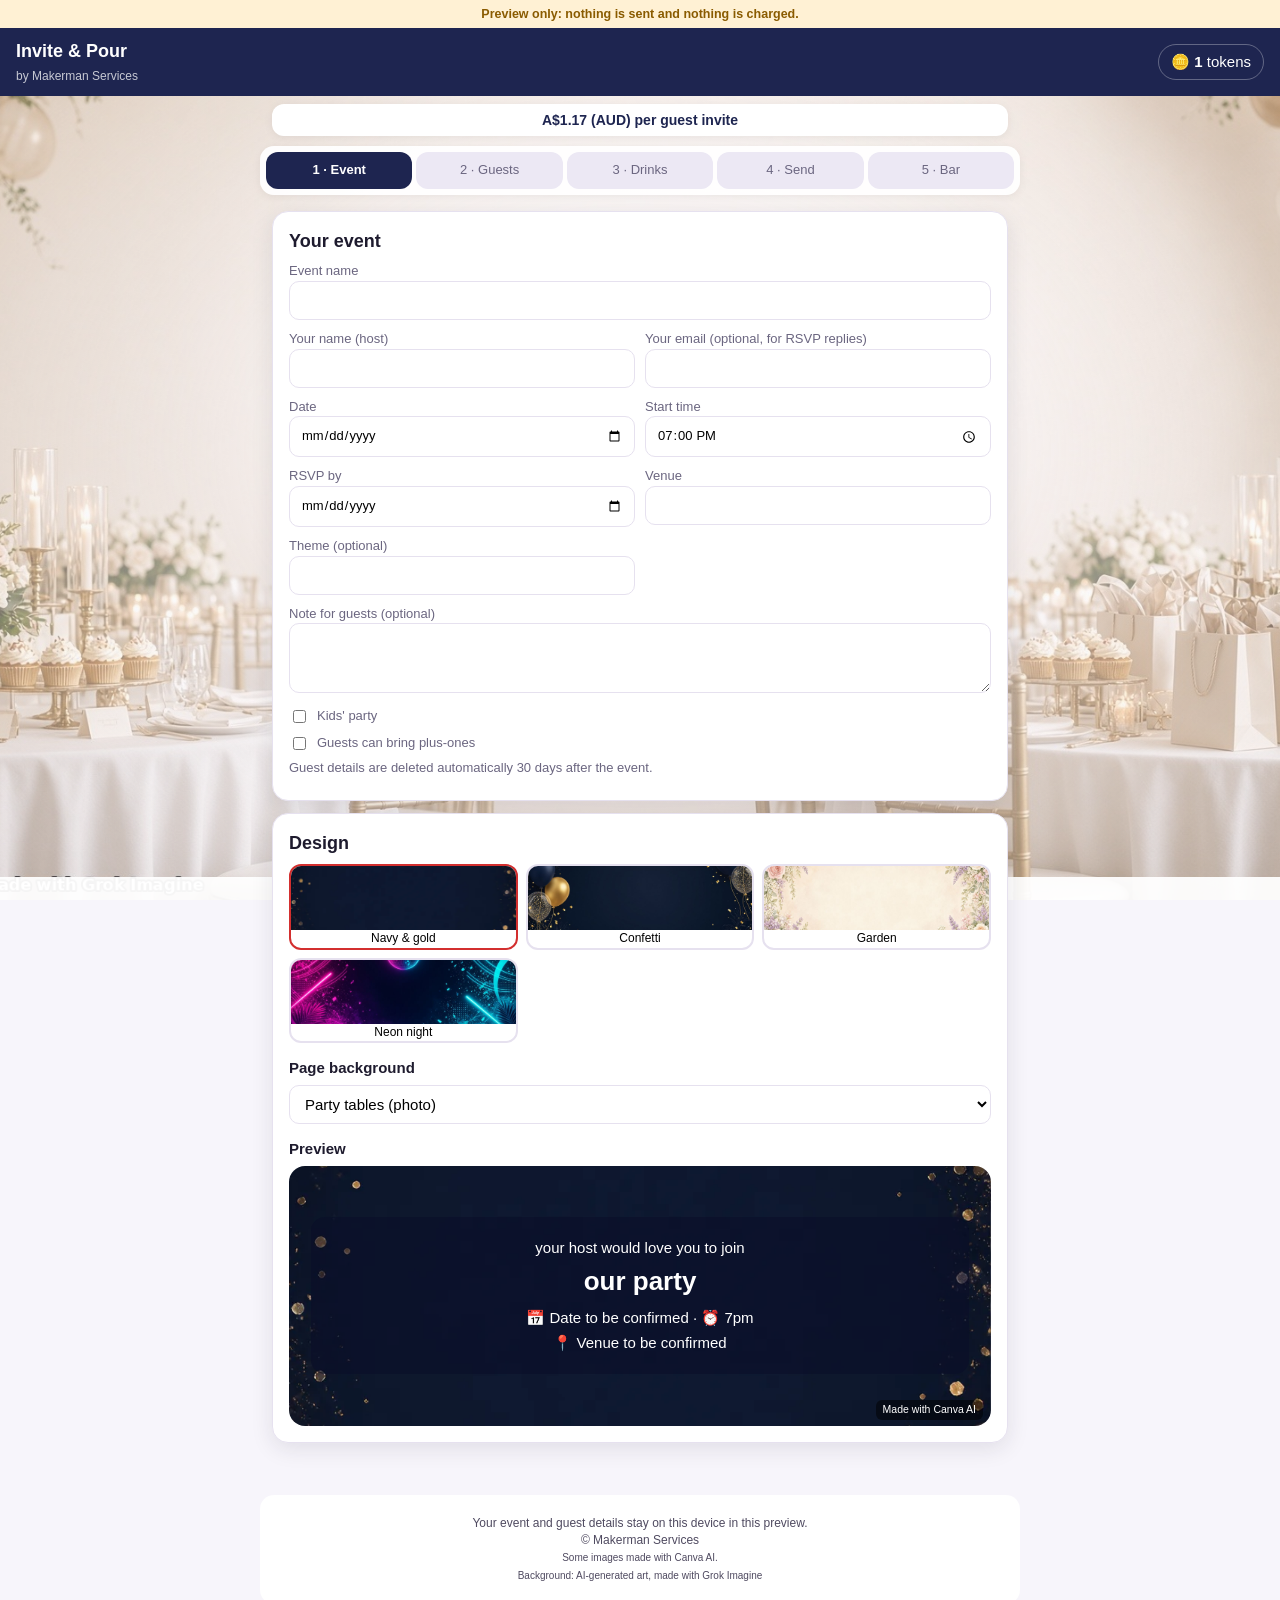
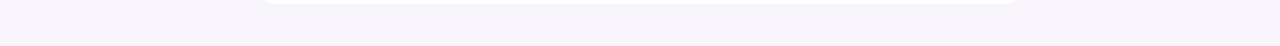
<file: index.html>
<!doctype html>
<html lang="en-AU">
<head>
<meta charset="utf-8">
<meta name="viewport" content="width=device-width, initial-scale=1, viewport-fit=cover">
<meta name="robots" content="noindex,nofollow,noarchive">
<meta name="theme-color" content="#1E2550">
<title>Invite &amp; Pour by Makerman Services: party invitations, RSVPs and drink coupons</title>
<link rel="stylesheet" href="style.css">
</head>
<body>
<div id="pageBg" class="page-bg" aria-hidden="true"></div><div class="page-fade" aria-hidden="true"></div><div id="pageCap" class="page-artlabel page-cap" data-testid="page-cap" aria-hidden="true" hidden></div>
<div class="layer">
<div class="pv" data-testid="preview-banner">Preview only: nothing is sent and nothing is charged.</div>
<header class="top"><div class="brand"><strong id="appName">Invite &amp; Pour</strong><span id="appBrand">by Makerman Services</span></div><button class="wallet" id="walletBtn" data-testid="wallet">🪙 <b id="tokBal">0</b> tokens</button></header>
<p class="price-line" id="priceLine" data-testid="price-line">A$1.17 (AUD) per guest invite</p>
<nav class="tabs" id="tabs">
  <button data-tab="event" class="on">1 · Event</button><button data-tab="guests">2 · Guests</button><button data-tab="drinks">3 · Drinks</button><button data-tab="send">4 · Send</button><button data-tab="bar">5 · Bar</button>
</nav>
<main id="app"></main>
<div id="modal" class="modal" hidden><div class="sheet"><button class="x" data-close aria-label="Close">×</button><div id="modalBody"></div></div></div>
<div id="toast" class="toast" hidden></div>
<footer class="foot">Your event and guest details stay on this device in this preview.<br>© Makerman Services<br><small data-testid="canva-credit">Some images made with Canva AI.</small><br><small id="pageArtLabel" data-testid="page-art-label" hidden></small><br><small id="pageArtNotice" data-testid="page-art-notice" hidden></small></footer>
</div>
<script src="vendor/qrcode.js"></script>
<script src="config.js"></script>
<script src="copy.js"></script>
<script src="app.js"></script>
</body>
</html>
</file>
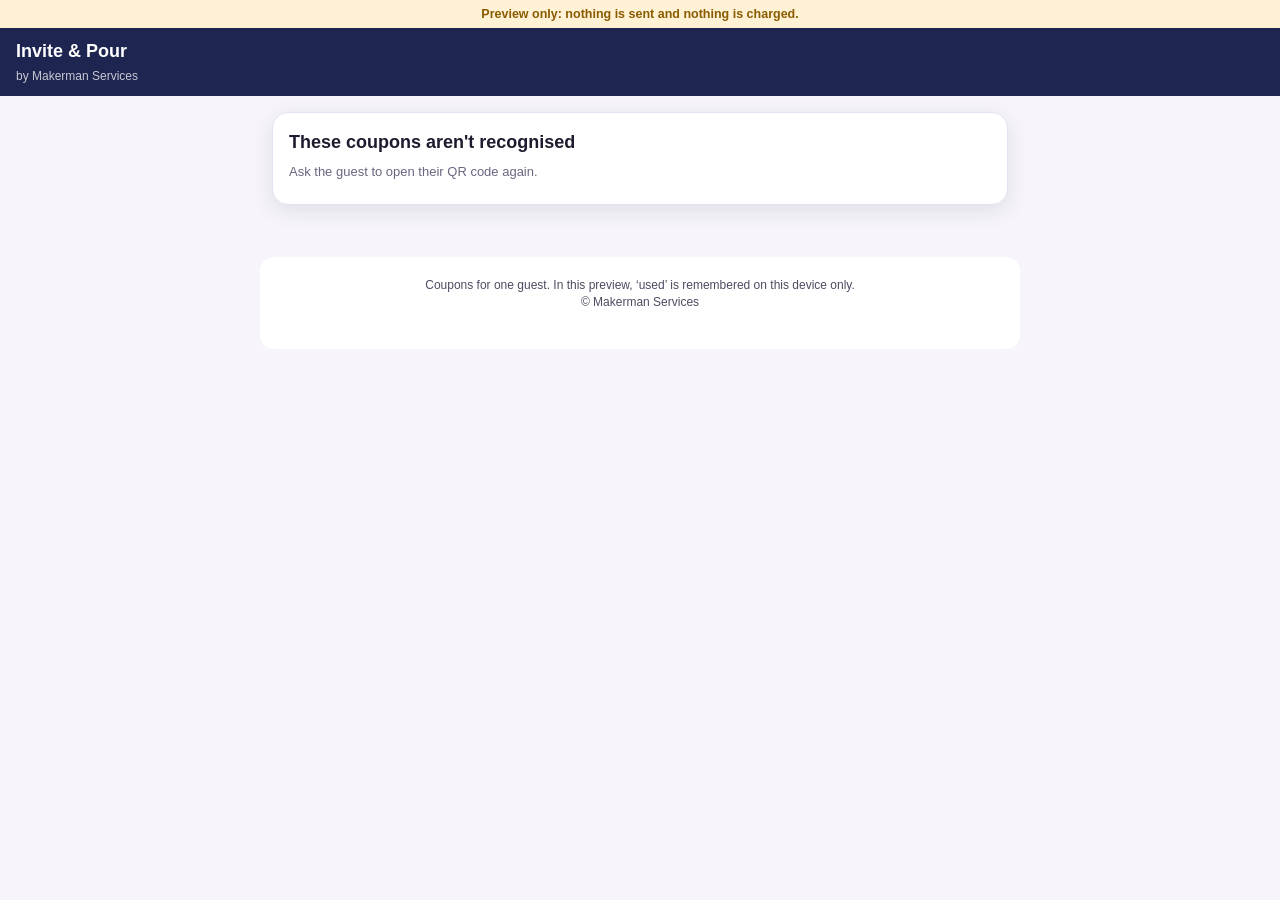
<file: coupon.html>
<!doctype html>
<html lang="en-AU">
<head>
<meta charset="utf-8">
<meta name="viewport" content="width=device-width, initial-scale=1, viewport-fit=cover">
<meta name="robots" content="noindex,nofollow,noarchive">
<meta name="theme-color" content="#1E2550">
<title>Coupons · Invite &amp; Pour by Makerman Services</title>
<link rel="stylesheet" href="style.css">
</head>
<body data-page="coupons">
<div id="pageBg" class="page-bg" aria-hidden="true"></div><div class="page-fade" aria-hidden="true"></div><div id="pageCap" class="page-artlabel page-cap" data-testid="page-cap" aria-hidden="true" hidden></div>
<div class="layer">
<div class="pv" data-testid="preview-banner">Preview only: nothing is sent and nothing is charged.</div>
<header class="top"><div class="brand"><strong id="appName">Invite &amp; Pour</strong><span id="appBrand">by Makerman Services</span></div><button class="wallet" id="walletBtn" data-testid="wallet">🪙 <b id="tokBal">0</b> tokens</button></header>
<p class="price-line" id="priceLine" data-testid="price-line">A$1.17 (AUD) per guest invite</p>
<nav class="tabs" id="tabs">
  <button data-tab="event" class="on">1 · Event</button><button data-tab="guests">2 · Guests</button><button data-tab="drinks">3 · Drinks</button><button data-tab="send">4 · Send</button><button data-tab="bar">5 · Bar</button>
</nav>
<main id="app"></main>
<div id="modal" class="modal" hidden><div class="sheet"><button class="x" data-close aria-label="Close">×</button><div id="modalBody"></div></div></div>
<div id="toast" class="toast" hidden></div>
<footer class="foot">Coupons for one guest. In this preview, &lsquo;used&rsquo; is remembered on this device only.<br>© Makerman Services<br><small id="pageArtLabel" data-testid="page-art-label" hidden></small><br><small id="pageArtNotice" data-testid="page-art-notice" hidden></small></footer>
</div>
<script src="config.js"></script>
<script src="copy.js"></script>
<script src="app.js"></script>
</body>
</html>
</file>
<file: style.css>
:root{--bg:#F7F5FB;--card:#fff;--ink:#1E1B2E;--soft:#6B6680;--line:#E6E1EF;--navy:#1E2550;--gold:#D4AF37;--coral:#D32F2F;--teal:#2A8C8C;--r:16px}
[hidden]{display:none!important}*{box-sizing:border-box}html,body{margin:0}
body{background:var(--bg);color:var(--ink);font:15px/1.45 -apple-system,BlinkMacSystemFont,"Segoe UI",Roboto,Arial,sans-serif}
.price-line{max-width:736px;margin:8px auto 0;padding:6px 12px;text-align:center;font-weight:700;font-size:14px;color:var(--navy);background:#fff;border-radius:12px;box-shadow:0 2px 10px rgba(0,0,0,.06)}
@media (max-width:760px){.price-line{margin:8px 12px 0}}
.pv{background:#FFF1D4;color:#8A5B00;text-align:center;font-size:12.5px;padding:5px 8px;font-weight:700}
.top{position:sticky;top:0;z-index:5;display:flex;justify-content:space-between;align-items:center;padding:10px 16px;background:var(--navy);color:#fff}
.brand strong{display:block;font-size:18px}.brand span{font-size:12px;opacity:.75}
.wallet{border:1px solid rgba(255,255,255,.3);background:transparent;color:#fff;border-radius:999px;padding:6px 12px;font:inherit;cursor:pointer}
.tabs{display:flex;gap:4px;max-width:760px;margin:10px auto 0;padding:0 12px;overflow-x:auto}.tabs button{flex:1;border:0;background:#ECE8F4;border-radius:12px;padding:9px 6px;font:inherit;font-size:13px;color:var(--soft);cursor:pointer;white-space:nowrap}.tabs button.on{background:var(--navy);color:#fff;font-weight:700}
main{max-width:760px;margin:0 auto;padding:4px 12px 40px}
.card{background:var(--card);border:1px solid var(--line);border-radius:var(--r);padding:16px;margin:12px 0}
h1{font-size:24px;margin:.2em 0}h2{font-size:18px;margin:0 0 8px}h3{font-size:15px;margin:14px 0 6px}
label{display:block;font-size:13px;color:var(--soft);margin:8px 0 2px}
input,textarea,select{width:100%;padding:9px 11px;border:1px solid var(--line);border-radius:10px;font:inherit;background:#fff}
textarea{min-height:70px}
.grid2{display:grid;grid-template-columns:1fr 1fr;gap:0 10px}
.btn{border:0;border-radius:999px;padding:10px 16px;background:var(--coral);color:#fff;font:inherit;font-weight:700;cursor:pointer}.btn.alt{background:#fff;color:var(--navy);border:1.5px solid var(--line)}.btn.small{padding:6px 12px;font-size:13px}.btn:disabled{opacity:.45;cursor:not-allowed}
.row{display:flex;gap:8px;align-items:center;flex-wrap:wrap}.mt{margin-top:10px}
.hint{color:var(--soft);font-size:13px;margin:6px 0}
.note{background:#EEF7F5;border-radius:12px;padding:10px 12px;margin:10px 0;font-size:13.5px}.note.warm{background:#FFF3E3}.note.safe{background:#EEF2FA}
.seg{display:flex;background:#ECE8F4;border-radius:12px;padding:4px;gap:4px;flex-wrap:wrap}.seg button{flex:1;border:0;background:transparent;border-radius:9px;padding:8px 6px;font:inherit;font-size:13px;color:var(--soft);cursor:pointer}.seg button.on{background:#fff;color:var(--ink);font-weight:700}.seg button:disabled{opacity:.4}
.seg button.on.yes{background:#DDF4EE;color:#16705F}.seg button.on.no{background:#FBE1E1;color:#A33}.seg button.on.maybe{background:#FFF1D4;color:#8A5B00}
.g{border:1px solid var(--line);border-radius:12px;padding:10px;margin:8px 0}.g .top2{display:flex;justify-content:space-between;gap:8px}.g small{color:var(--soft)}
.designs{display:grid;grid-template-columns:repeat(3,1fr);gap:8px}.designs button{border:2px solid var(--line);border-radius:12px;padding:0;overflow:hidden;background:#fff;cursor:pointer;font:inherit;font-size:12px}.designs button.on{border-color:var(--coral)}.designs .sw{height:64px;background-size:cover;background-position:center}
.inv{position:relative;border-radius:16px;overflow:hidden;color:#fff;text-align:center;padding:38px 22px;background-size:cover;background-position:center;min-height:260px;display:flex;flex-direction:column;justify-content:center}
.inv .pane{background:rgba(10,14,40,.55);border-radius:14px;padding:16px}.inv h1{font-size:26px;margin:0 0 6px}.inv p{margin:4px 0}
.d-confetti{background-image:url(img/invite-confetti.jpg)}.d-garden{background:radial-gradient(circle at 20% 20%,#FAD4E1,transparent 40%),radial-gradient(circle at 80% 80%,#D8EFD2,transparent 45%),#F5EFE3;color:#3B3A2E}.d-garden .pane{background:rgba(255,255,255,.75)}
.d-neon{background:radial-gradient(circle at 15% 25%,#FF2E93 0,transparent 35%),radial-gradient(circle at 85% 75%,#19E3D1 0,transparent 35%),#120A24}
.coupon{border:2px dashed var(--gold);border-radius:12px;padding:10px;margin:8px 0;background:#FFFBEF;font-size:13.5px}.coupon.ck{background:#EAF6F6;border-color:var(--teal)}
pre{white-space:pre-wrap;font-size:12px;background:#F4F2F8;border-radius:10px;padding:10px}
.toast{position:fixed;left:50%;bottom:24px;transform:translateX(-50%);background:var(--navy);color:#fff;padding:9px 16px;border-radius:999px;font-size:14px;z-index:30}
.modal{position:fixed;inset:0;background:rgba(0,0,0,.4);display:flex;align-items:flex-end;justify-content:center;z-index:20}.sheet{background:#fff;border-radius:18px 18px 0 0;max-width:620px;width:100%;max-height:88vh;overflow:auto;padding:18px;position:relative}.x{position:absolute;right:10px;top:6px;border:0;background:none;font-size:26px;cursor:pointer}
table{width:100%;border-collapse:collapse;font-size:13px}td,th{border-bottom:1px solid var(--line);padding:6px 4px;text-align:left}
.foot{text-align:center;color:var(--soft);font-size:12px;padding:20px}
.linkb{border:0;background:none;color:var(--coral);font-weight:700;padding:0;text-decoration:underline;cursor:pointer;font:inherit}
.inv{position:relative}.artlabel{position:absolute;right:8px;bottom:6px;font-size:10.5px;background:rgba(0,0,0,.5);color:#fff;padding:2px 7px;border-radius:6px}
.cpn{position:relative;border-radius:14px;overflow:hidden;background-size:cover;background-position:center;min-height:150px;display:flex;align-items:center;justify-content:center;padding:18px 18px 26px;margin:8px 0}
.cpt{background:rgba(255,255,255,.88);color:#1E1B2E;border-radius:10px;padding:10px 12px;font-size:13px;max-width:92%;text-align:center;font-weight:600}
.emo{font-size:30px;margin-bottom:8px}.sw{display:flex;align-items:center;justify-content:center;font-size:26px}.chip{display:inline-flex;gap:6px;align-items:center;border:1px solid var(--line);border-radius:999px;padding:5px 10px;margin:0;color:var(--ink);font-size:13px;background:#fff}

/* page background art: fixed, behind everything, ignores clicks; content sits in a higher stacking layer on panels */
.page-bg{position:fixed;inset:0;z-index:0;pointer-events:none;background-color:var(--bg);background-size:cover;background-position:center;background-repeat:no-repeat}
.page-fade{position:fixed;inset:0;z-index:1;pointer-events:none;background:radial-gradient(ellipse at center,rgba(247,245,251,.78) 0,rgba(247,245,251,.45) 70%,rgba(247,245,251,.25) 100%)}
.layer{position:relative;z-index:3}
.tabs{background:rgba(255,255,255,.92);border-radius:14px;padding:6px;box-shadow:0 2px 10px rgba(0,0,0,.06)}
.card{box-shadow:0 6px 22px rgba(30,27,46,.10)}
.foot{background:rgba(255,255,255,.92);border-radius:14px;max-width:760px;margin:0 auto 16px;color:#4F4A60}
.modal,.toast{z-index:40}
.page-cap{position:fixed;left:0;right:0;bottom:0;z-index:2;pointer-events:none;text-align:center;font-size:11.5px;line-height:1.3;padding:4px 8px;background:rgba(255,255,255,.94);color:#3F3A4F}
.page-cap[hidden]{display:none}
body{padding-bottom:26px}

/* QR + coupon page */
.qrbox{text-align:center;border:1px solid #E4E0EE;border-radius:14px;padding:12px;margin-top:12px;background:#fff}
.qr img{width:240px;height:240px;max-width:100%;image-rendering:pixelated;background:#fff}
.cwrap{margin:12px 0}.cwrap.used .cpn{filter:grayscale(1);opacity:.55}
.cid{justify-content:space-between;align-items:center;margin-top:6px}
.usedtag{display:inline-block;background:#3F3A4F;color:#fff;border-radius:8px;padding:4px 10px;letter-spacing:.08em}
.err{color:#B3261E;font-weight:600;font-size:13px;margin:4px 0}
.err[hidden]{display:none}
.cpn.sp{background:linear-gradient(135deg,#5b2a86 0%,#b8487a 55%,#f2a65a 100%)}
</file>
